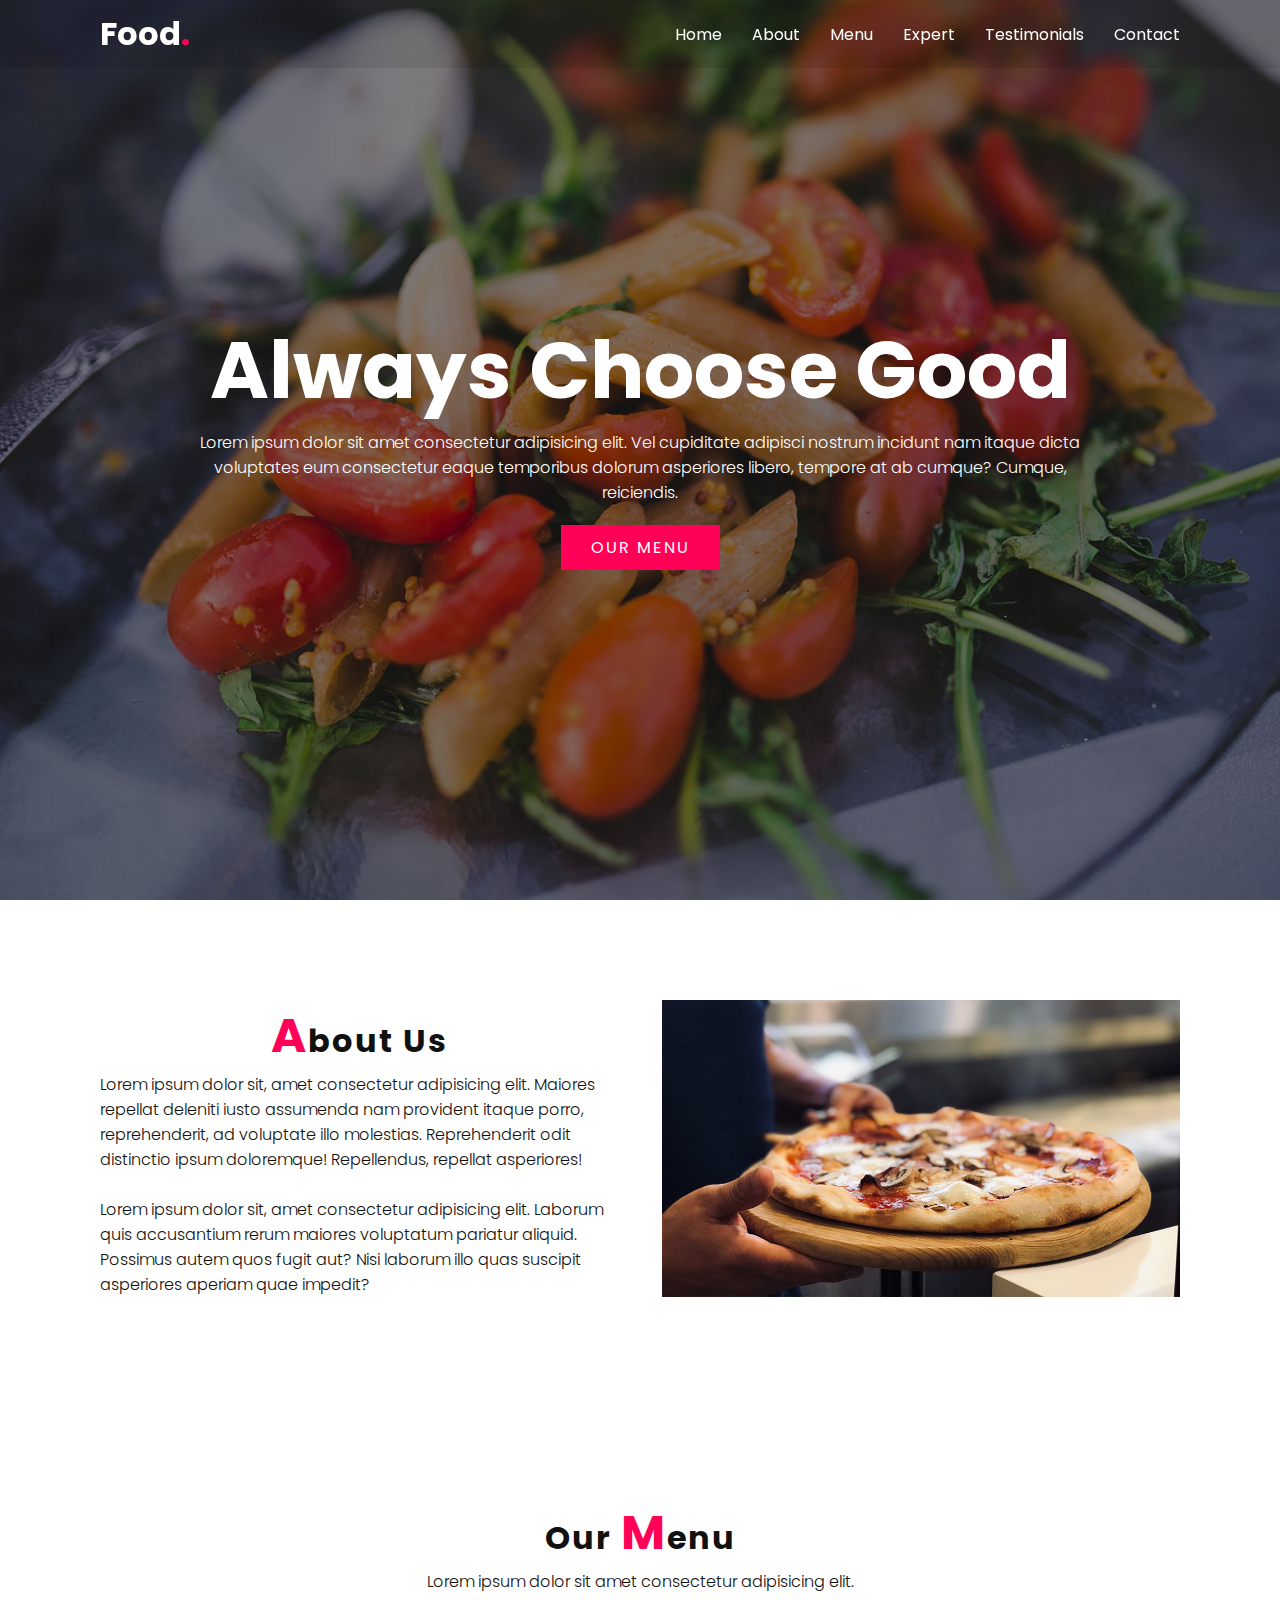
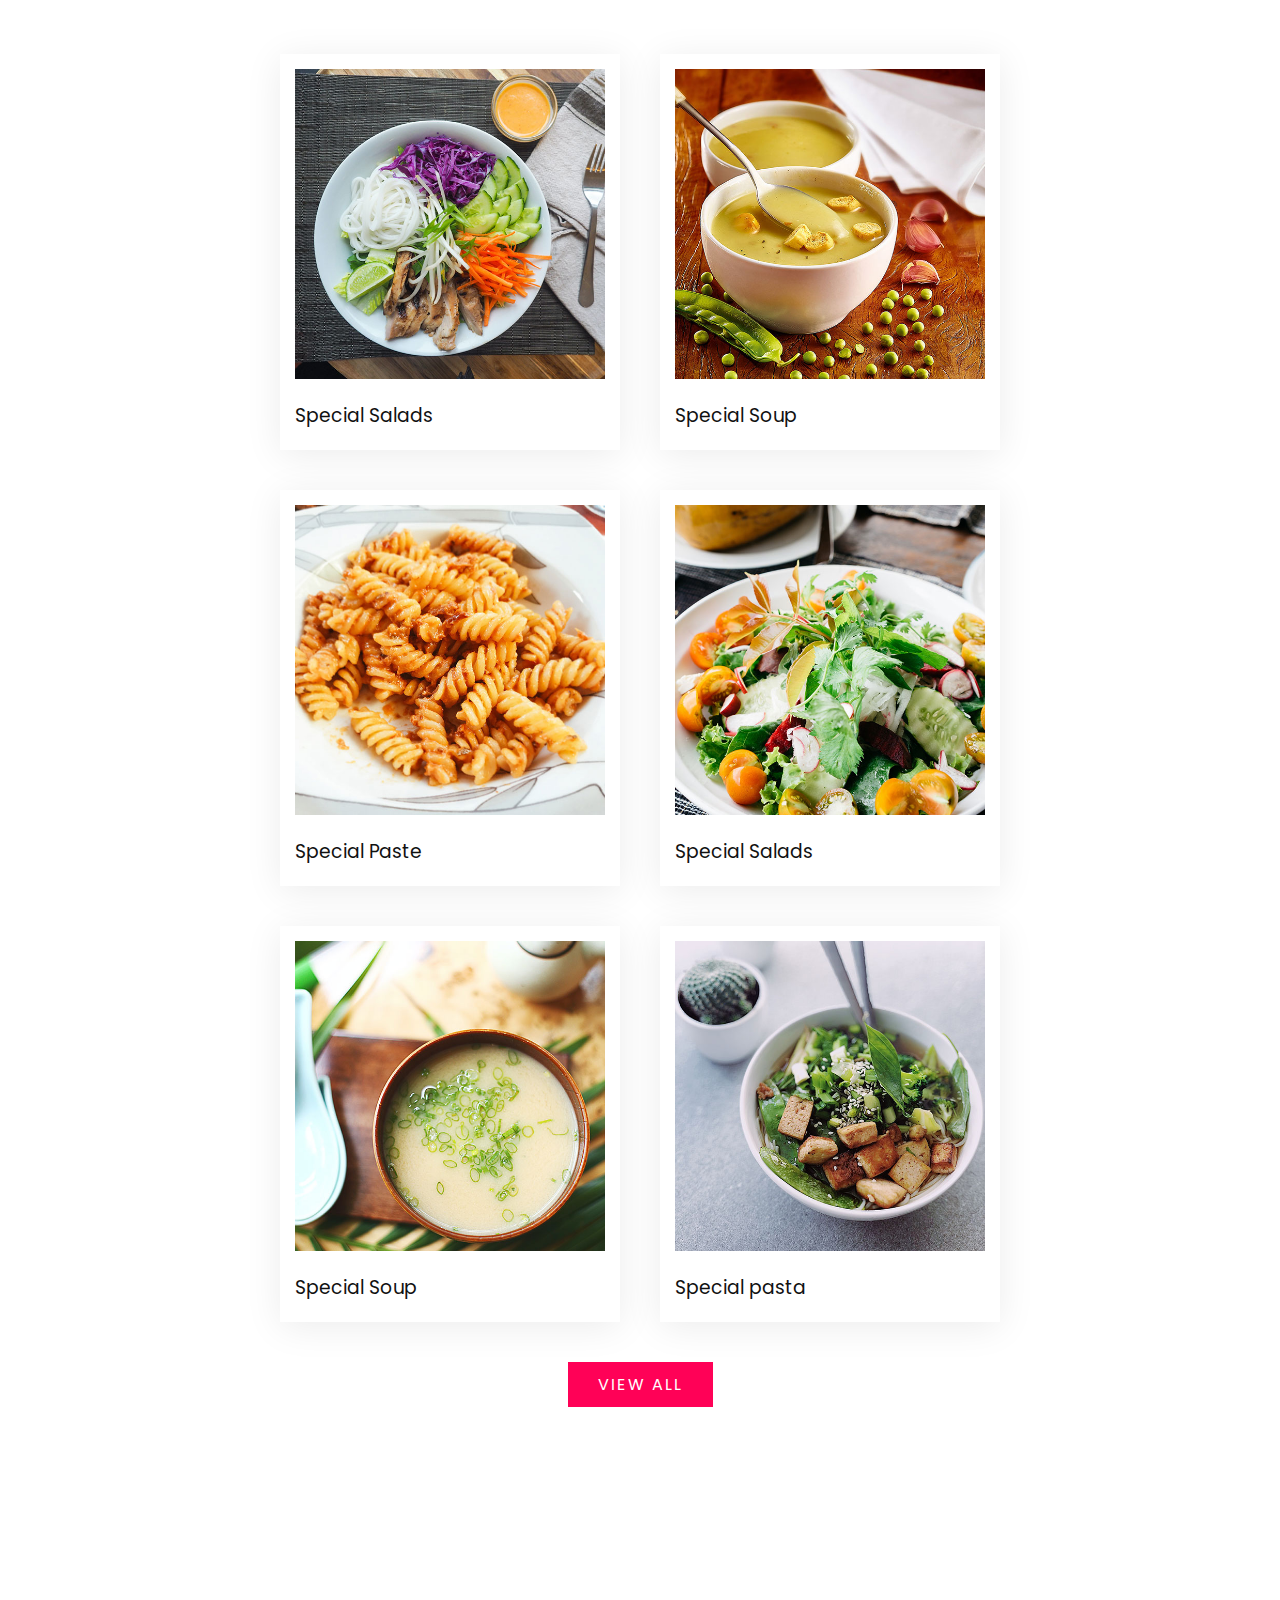
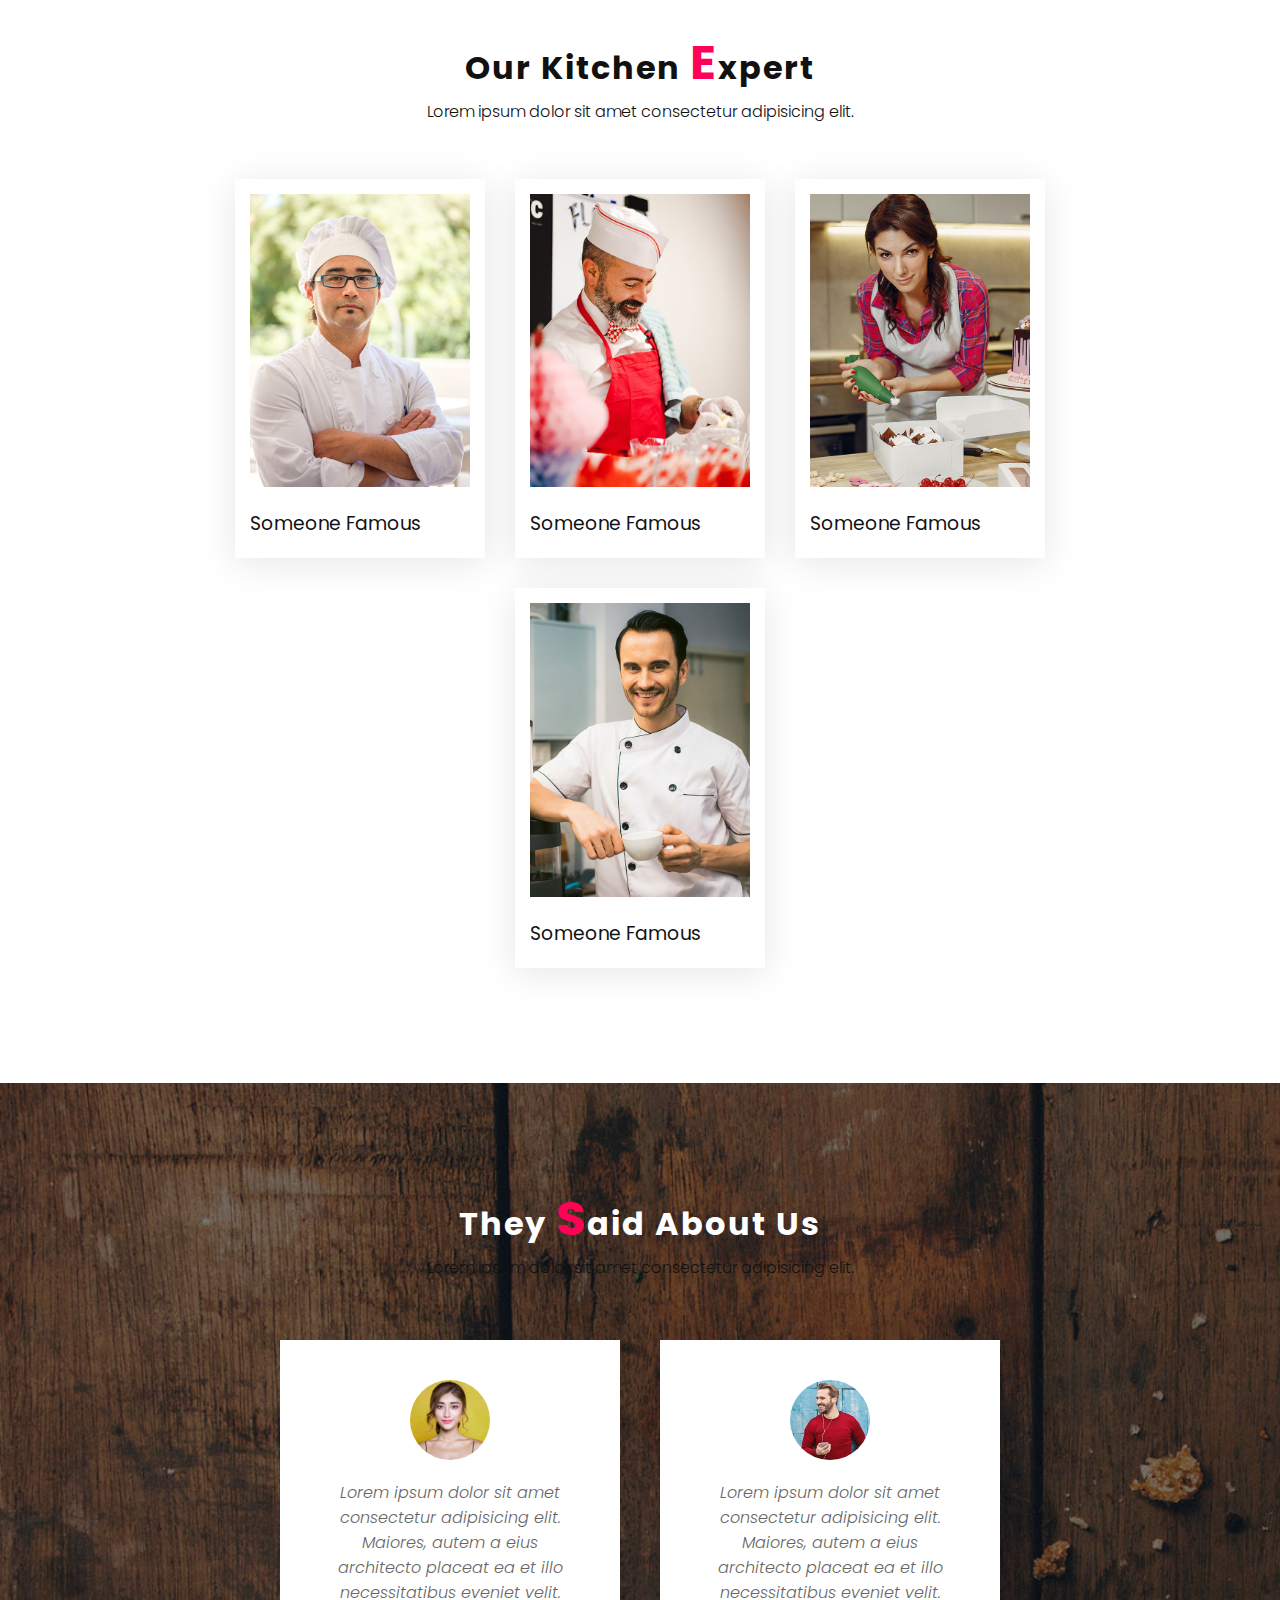
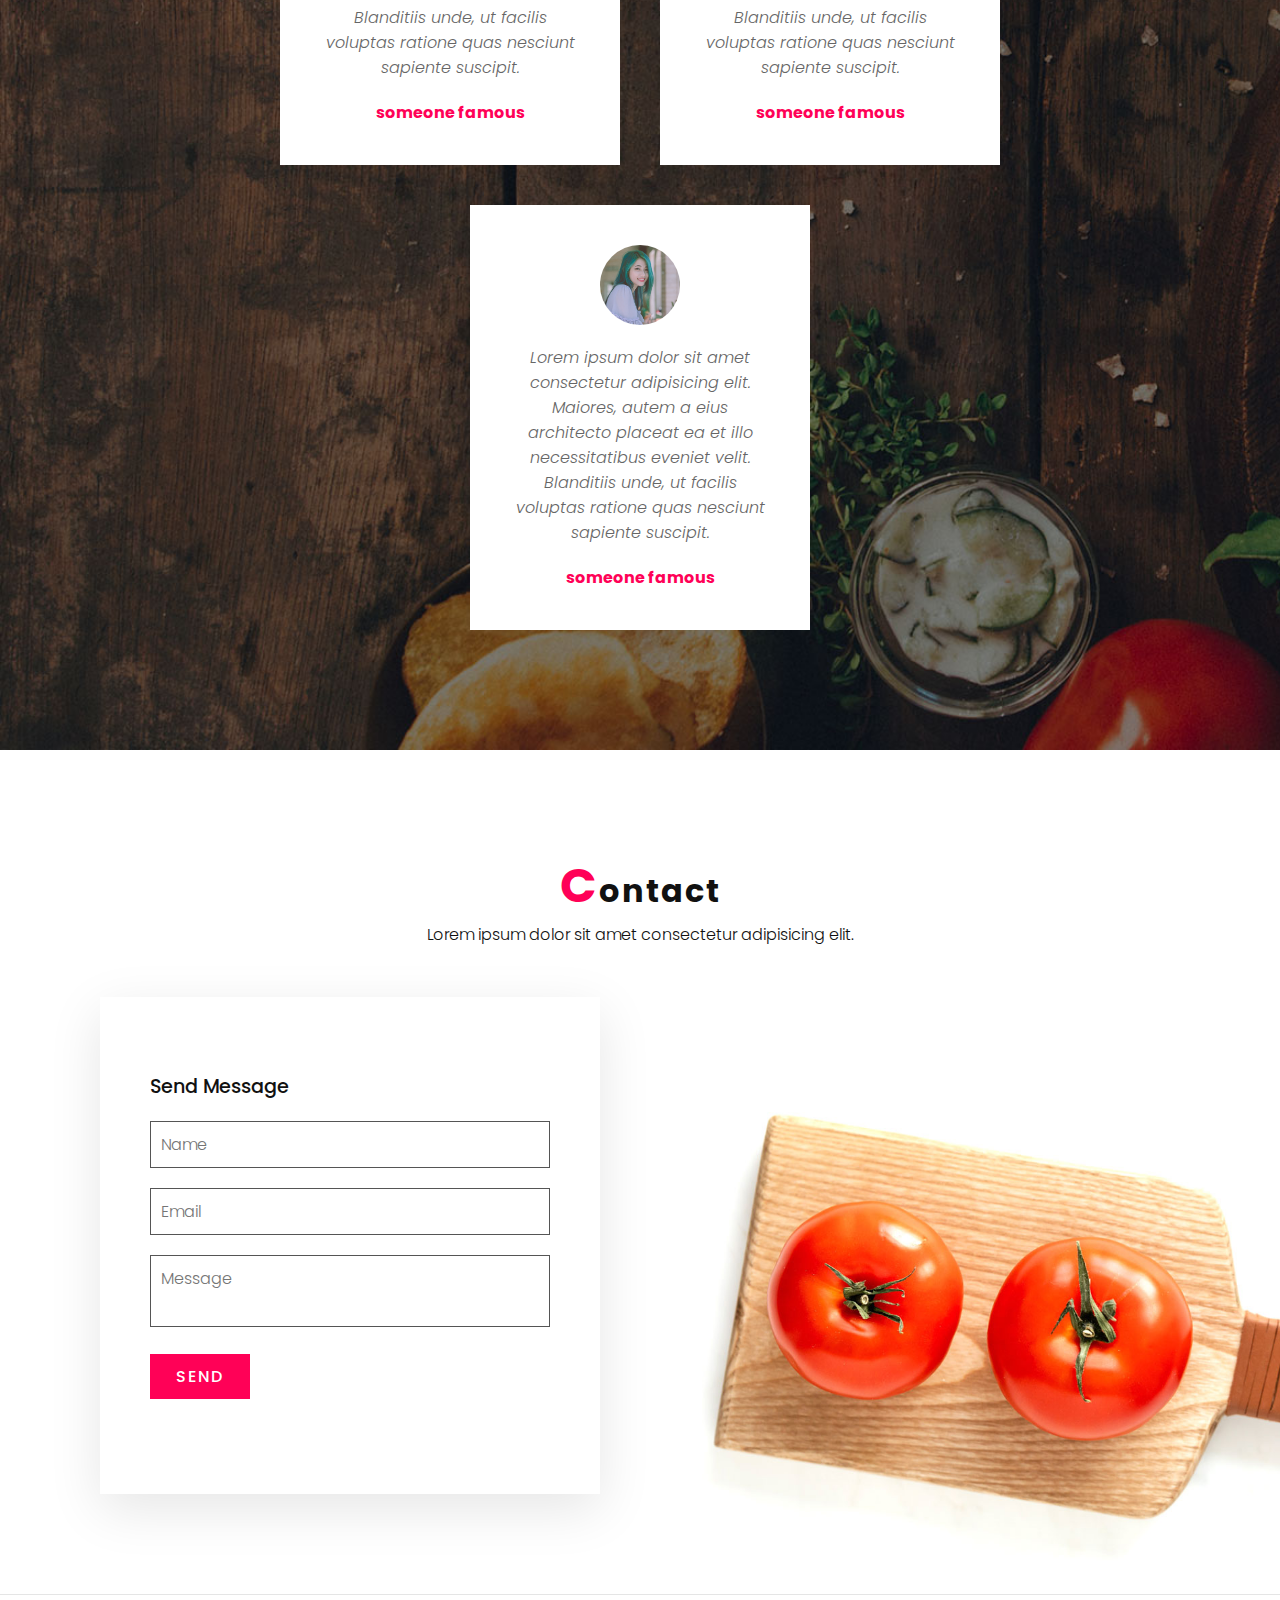
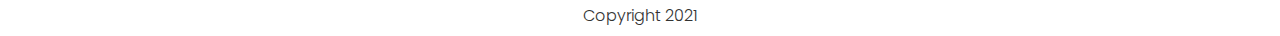
<file: Responsive Recipes/index.html>
<!DOCTYPE html>
<html lang="en">
  <head>
    <link rel="stylesheet" href="index.css" />
    <meta charset="UTF-8" />
    <meta http-equiv="X-UA-Compatible" content="IE=edge" />
    <meta name="viewport" content="width=device-width, initial-scale=1.0" />
    <title>Recipe Website</title>
    <script type="text/javascript">
      window.addEventListener("scroll", function () {
        const header = document.querySelector("header");
        header.classList.toggle("sticky", window.scrollY > 60);
      });
    </script>
  </head>
  <body>
    <!----------------------------------------H E A D  E R   S T A R T ----------------------------------------------------->
    <header>
      <a href="#" class="logo">Food<span>.</span></a>
      <div class="menuToggle"></div>
      <ul class="navigation">
        <li><a href="#banner">Home</a></li>
        <li><a href="#about">About</a></li>
        <li><a href="#menu">Menu</a></li>
        <li><a href="#expert">Expert</a></li>
        <li><a href="#testimonials">Testimonials</a></li>
        <li><a href="#contact">Contact</a></li>
      </ul>
    </header>
    <!----------------------------------------H E A D  E R   E N D  -------------------------------------------------------->

    <!----------------------------------------B A N N E R   S T A R T ------------------------------------------------------>
    <section class="banner" id="banner">
      <div class="content">
        <h2>Always Choose Good</h2>
        <p>
          Lorem ipsum dolor sit amet consectetur adipisicing elit. Vel
          cupiditate adipisci nostrum incidunt nam itaque dicta voluptates eum
          consectetur eaque temporibus dolorum asperiores libero, tempore at ab
          cumque? Cumque, reiciendis.
        </p>
        <a href="#" class="btn">Our Menu</a>
      </div>
    </section>
    <!----------------------------------------B A N N E R   E N D  -------------------------------------------------------->
    <!----------------------------------------A B O  U T   S T A R T   ----------------------------------------------------->
    <section class="about" id="about">
      <div class="row">
        <div class="col50">
          <h2 class="titleText"><span>A</span>bout Us</h2>
          <p>
            Lorem ipsum dolor sit, amet consectetur adipisicing elit. Maiores
            repellat deleniti iusto assumenda nam provident itaque porro,
            reprehenderit, ad voluptate illo molestias. Reprehenderit odit
            distinctio ipsum doloremque! Repellendus, repellat asperiores!
            <br /><br />
            Lorem ipsum dolor sit, amet consectetur adipisicing elit. Laborum
            quis accusantium rerum maiores voluptatum pariatur aliquid. Possimus
            autem quos fugit aut? Nisi laborum illo quas suscipit asperiores
            aperiam quae impedit?
          </p>
        </div>
        <div class="col50">
          <div class="imgBx">
            <img src="images/img1.jpg" alt="" />
          </div>
        </div>
      </div>
    </section>
    <!----------------------------------------A B O  U T   S T A R T   ----------------------------------------------------->
    <!----------------------------------------M E N U    S T A R T   ----------------------------------------------------->
    <section class="menu" id="menu">
      <div class="title">
        <h2 class="titleText">Our <span>M</span>enu</h2>
        <p>Lorem ipsum dolor sit amet consectetur adipisicing elit.</p>
      </div>

      <div class="content">
        <div class="box">
          <div class="imgBx">
            <img src="images/menu1.jpg" alt="" />
          </div>
          <div class="text">
            <h3>Special Salads</h3>
          </div>
        </div>

        <div class="box">
          <div class="imgBx">
            <img src="images/menu2.jpg" alt="" />
          </div>
          <div class="text">
            <h3>Special Soup</h3>
          </div>
        </div>

        <div class="box">
          <div class="imgBx">
            <img src="images/menu3.jpg" alt="" />
          </div>
          <div class="text">
            <h3>Special Paste</h3>
          </div>
        </div>

        <div class="box">
          <div class="imgBx">
            <img src="images/menu4.jpg" alt="" />
          </div>
          <div class="text">
            <h3>Special Salads</h3>
          </div>
        </div>

        <div class="box">
          <div class="imgBx">
            <img src="images/menu5.jpg" alt="" />
          </div>
          <div class="text">
            <h3>Special Soup</h3>
          </div>
        </div>

        <div class="box">
          <div class="imgBx">
            <img src="images/menu6.jpg" alt="" />
          </div>
          <div class="text">
            <h3>Special pasta</h3>
          </div>
        </div>
      </div>
      <div class="title">
        <a href="#" class="btn">View All</a>
      </div>
    </section>
    <!----------------------------------------M E N U    E N D    ----------------------------------------------------->
    <!---------------------------------------- E X P E R T   S T A R T  ----------------------------------------------------->
    <section class="expert" id="expert">
      <div class="title">
        <h2 class="titleText">Our Kitchen <span>E</span>xpert</h2>
        <p>Lorem ipsum dolor sit amet consectetur adipisicing elit.</p>
      </div>
      <div class="content">
        <div class="box">
          <div class="imgBx">
            <img src="images/expert1.jpg" alt="" />
          </div>
          <div class="text">
            <h3>Someone Famous</h3>
          </div>
        </div>

        <div class="box">
          <div class="imgBx">
            <img src="images/expert2.jpg" alt="" />
          </div>
          <div class="text">
            <h3>Someone Famous</h3>
          </div>
        </div>

        <div class="box">
          <div class="imgBx">
            <img src="images/expert3.jpg" alt="" />
          </div>
          <div class="text">
            <h3>Someone Famous</h3>
          </div>
        </div>

        <div class="box">
          <div class="imgBx">
            <img src="images/expert4.jpg" alt="" />
          </div>
          <div class="text">
            <h3>Someone Famous</h3>
          </div>
        </div>
      </div>
    </section>

    <!---------------------------------------- E X P E R T   E N D  ----------------------------------------------------->
    <!---------------------------------------- T E S T I M O N I A L   S T A R T  ----------------------------------------------->
    <section class="testimonials" id="testimonials">
      <div class="title white">
        <h2 class="titleText">They <span>S</span>aid About Us</h2>
        <p>Lorem ipsum dolor sit amet consectetur adipisicing elit.</p>
      </div>
      <div class="content">
        <div class="box">
          <div class="imgBx">
            <img src="images/testi1.jpg" alt="" />
          </div>
          <div class="text">
            <p>
              Lorem ipsum dolor sit amet consectetur adipisicing elit. Maiores,
              autem a eius architecto placeat ea et illo necessitatibus eveniet
              velit. Blanditiis unde, ut facilis voluptas ratione quas nesciunt
              sapiente suscipit.
            </p>
            <h3>someone famous</h3>
          </div>
        </div>

        <div class="box">
          <div class="imgBx">
            <img src="images/testi2.jpg" alt="" />
          </div>
          <div class="text">
            <p>
              Lorem ipsum dolor sit amet consectetur adipisicing elit. Maiores,
              autem a eius architecto placeat ea et illo necessitatibus eveniet
              velit. Blanditiis unde, ut facilis voluptas ratione quas nesciunt
              sapiente suscipit.
            </p>
            <h3>someone famous</h3>
          </div>
        </div>

        <div class="box">
          <div class="imgBx">
            <img src="images/testi3.jpg" alt="" />
          </div>
          <div class="text">
            <p>
              Lorem ipsum dolor sit amet consectetur adipisicing elit. Maiores,
              autem a eius architecto placeat ea et illo necessitatibus eveniet
              velit. Blanditiis unde, ut facilis voluptas ratione quas nesciunt
              sapiente suscipit.
            </p>
            <h3>someone famous</h3>
          </div>
        </div>
      </div>
    </section>
    <!--------------------------------------- T E S T I M O N I A L   E N D  ------------------------------------------->
    <!---------------------------------------- C O N T A C T   S T A R T  ----------------------------------------------->
    <section class="contact" id="contact">
      <div class="title">
        <h2 class="titleText"><span>C</span>ontact</h2>
        <p>Lorem ipsum dolor sit amet consectetur adipisicing elit.</p>
      </div>
      <div class="contactForm">
        <h3>Send Message</h3>
        <div class="inputBox">
          <input type="text" placeholder="Name" />
        </div>
        <div class="inputBox">
          <input type="text" placeholder="Email" />
        </div>
        <div class="inputBox">
          <textarea placeholder="Message"></textarea>
        </div>
        <div class="inputBox">
          <input type="submit" value="Send" />
        </div>
      </div>
    </section>
    <!---------------------------------------- C O N T A C T   E N D  ----------------------------------------------->
    <div class="copyrightText">
      <p>Copyright 2021</p>
    </div>
  </body>
</html>
</file>
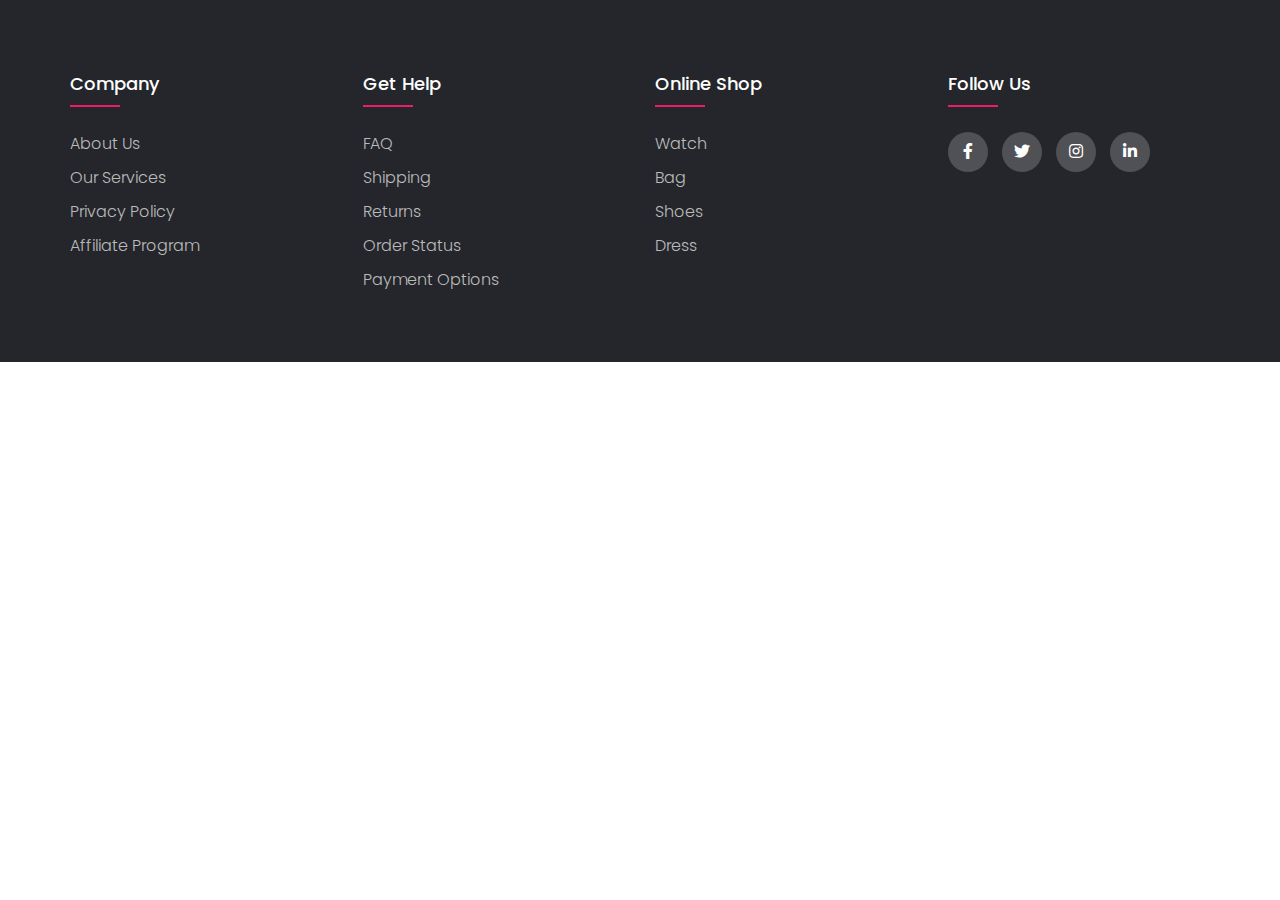
<file: Responsive Footer Design/footer.html>
<!DOCTYPE html>
<html lang="en">
  <head>
    <link rel="stylesheet" href="footer.css" />
    <meta charset="UTF-8" />
    <meta http-equiv="X-UA-Compatible" content="IE=edge" />
    <meta name="viewport" content="width=device-width, initial-scale=1.0" />
    <link
      rel="stylesheet"
      type="text/css"
      href="https://cdnjs.cloudflare.com/ajax/libs/font-awesome/5.15.3/css/all.min.css"
    />
    <title>Footer Design</title>
  </head>
  <body>
    <footer class="footer">
      <div class="container">
        <div class="row">
          <div class="footer-col">
            <h4>company</h4>
            <ul>
              <li><a href="#">about us</a></li>
              <li><a href="#">our services</a></li>
              <li><a href="#">privacy policy</a></li>
              <li><a href="#">affiliate program</a></li>
            </ul>
          </div>

          <div class="footer-col">
            <h4>get help</h4>
            <ul>
              <li><a href="#">FAQ</a></li>
              <li><a href="#">shipping</a></li>
              <li><a href="#">returns</a></li>
              <li><a href="#">order status</a></li>
              <li><a href="#">payment options</a></li>
            </ul>
          </div>

          <div class="footer-col">
            <h4>online shop</h4>
            <ul>
              <li><a href="#">watch</a></li>
              <li><a href="#">bag</a></li>
              <li><a href="#">shoes</a></li>
              <li><a href="#">dress</a></li>
            </ul>
          </div>

          <div class="footer-col">
            <h4>follow us</h4>
            <div class="social-links">
              <a href="#"><i class="fab fa-facebook-f"></i></a>
              <a href="#"><i class="fab fa-twitter"></i></a>
              <a href="#"><i class="fab fa-instagram"></i></a>
              <a href="#"><i class="fab fa-linkedin-in"></i></a>
            </div>
          </div>
        </div>
      </div>
    </footer>
  </body>
</html>
</file>
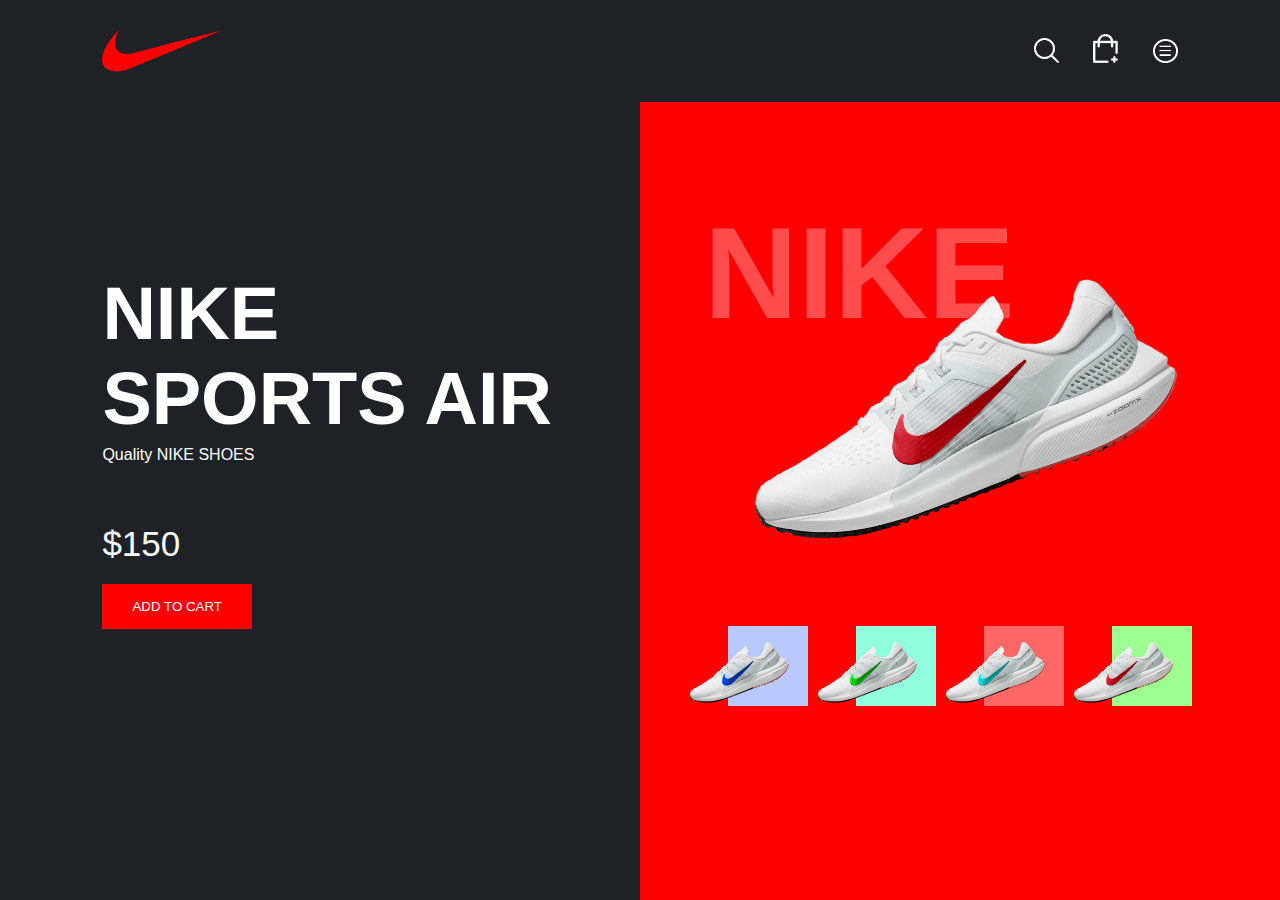
<file: Responsive Product Page/product.html>
<!DOCTYPE html>
<html lang="en">
  <head>
    <link rel="stylesheet" href="product.css" />
    <meta charset="UTF-8" />
    <meta http-equiv="X-UA-Compatible" content="IE=edge" />
    <meta name="viewport" content="width=device-width, initial-scale=1.0" />
    <title>Document</title>
  </head>
  <body>
    <div class="container">
      <nav>
        <img src="img\logo.png" alt="" class="logo" />
        <div class="nav-icons">
          <img src="img/search.png" alt="" />
          <img src="img/cart.png" alt="" />
          <img src="img/menu.png" alt="" />
        </div>
      </nav>

      <div class="row">
        <div class="col-1">
          <h1>NIKE <br />SPORTS AIR</h1>
          <p>Quality NIKE SHOES</p>
          <h2>$150</h2>
          <button type="button">ADD TO CART</button>
        </div>
        <div class="col-2">
          <div class="feature-img">
            <img src="img/nike.png" alt="" />
          </div>
          <div class="small-img-row">
            <div class="small-img">
              <img src="img/nike-b.png" alt="" />
            </div>
            <div class="small-img">
              <img src="img/nike-g.png" alt="" />
            </div>
            <div class="small-img">
              <img src="img/nike-s.png" alt="" />
            </div>
            <div class="small-img">
              <img src="img/nike.png" alt="" />
            </div>
          </div>
          <h2>NIKE</h2>
        </div>
      </div>
    </div>
  </body>
</html>
</file>
<file: Responsive Recipes/index.css>
@import url("https://fonts.googleapis.com/css?family=Poppins:200,300,400,500,600,700,800,900&display=swap");

* {
  margin: 0;
  padding: 0;
  box-sizing: border-box;
  font-family: "Poppins", sans-serif;
  scroll-behavior: smooth;
}

p {
  font-weight: 300;
  color: #111;
}

section {
  padding: 100px;
}

/* ---------------------------------------------H E A D E R    S T A R T S------------------------------------------------*/
header {
  position: fixed;
  top: 0;
  left: 0;
  width: 100%;
  padding: 10px 100px;
  /* z-index:1000 */
  display: flex;
  justify-content: space-between;
  align-items: center;
  transition: 0.6s;
  background-color: rgb(0, 0, 0, 0.09);
}
/* --------------H E A D E R   S T I C K Y   S T A R T S--------------*/
header.sticky {
  background: #fff;
  /* padding: 10px 100px; */
  box-shadow: 0 5px 20px rgba(0, 0, 0, 0.5);
}
header.sticky .logo {
  color: black;
}
header.sticky .navigation li a {
  color: black;
}
header.sticky .navigation li a.active {
  color: #ff0157;
  transition: all 0.3s ease;
}

/* --------------H E A D E R   S T I C K Y   E N D S -----------------*/
header .logo {
  color: #fff;
  font-weight: 700;
  font-size: 2em;
  text-decoration: none;
}
header .logo span {
  color: #ff0157;
}
header .navigation {
  /* position:relative;
   text-align: center; */
  display: flex;
}
header .navigation li {
  list-style: none;
  margin-left: 30px;
}
header .navigation li a {
  text-decoration: none;
  color: #fff;
}

/* ---------------------------------------------------H E A D E R    E N D S ---------------------------------------------------------*/

/* ---------------------------------------------------S E C T I O N   B A N N E R   S T A R T S------------------------------------------*/
.banner {
  /*position: relative;*/
  width: 100%;
  min-height: 100vh;
  background: url(images/bg.jpg);
  background-size: cover;
  background-position: center;
  display: flex;
  justify-content: center;
  align-items: center;
}
.banner .content {
  max-width: 900px;
  text-align: center;
}

.banner .content h2 {
  font-size: 5em;
  color: #fff;
}
.banner .content p {
  font-size: 1em;
  color: #fff;
}
.btn {
  font-size: 1em;
  background-color: #ff0157;
  color: #fff;
  display: inline-block;
  padding: 10px 30px;
  margin: 20px;
  text-transform: uppercase;
  text-decoration: none;
  letter-spacing: 2px;
  transition: 0.4s;
}

.btn:hover {
  letter-spacing: 3px;
}
/* -----------------------------------S E C T I O N   B A N N E R   E N D ----------------------------------*/
/* -----------------------------------S E C T I O N   A B O U T   S T A R T  ----------------------------------*/
section {
  padding: 100px;
}
.row {
  /*position: relative;
  width: 100%; 
  */
  display: flex;
  justify-content: space-between;
}
.row .col50 {
  /* position:relative; */
  width: 48%;
}

.titleText {
  color: #111;
  font-size: 2rem;
  letter-spacing: 2px;
  text-align: center;
}
.titleText span {
  color: #ff0157;
  font-weight: 700;
  font-size: 1.5em;
}

.row .col50 .imgBx {
  /* position: relative; */
  width: 100%;
  height: 100%;
}
.row .col50 .imgBx img {
  /* position: absolute;
  top: 0;
  left: 0;
*/
  height: 100%;
  width: 100%;
  object-fit: cover;
  background-position: center;
  background-size: contain;
}

/*-------------------------------------------------S E C T I O N   M  E N U   S T A R T --------------------------------------------------------*/

.title {
  /* width: 100%;*/
  display: flex;
  justify-content: center;
  align-items: center;
  flex-direction: column;
}

.menu .content {
  display: flex;
  justify-content: center;
  align-items: center;
  /* flex-direction: row-reverse; */
  flex-wrap: wrap;
  margin-top: 40px;
}

.menu .content .box {
  width: 340px;
  margin: 20px;
  border: 15px solid #fff;
  box-shadow: 0px 5px 35px rgba(0, 0, 0, 0.08);
}

.menu .content .box .imgBx {
  /* position: relative; */
  /* width: 100%; */
  /*  height: 300px;  */
}
.menu .content .box .imgBx img {
  /* position: absolute;
  top: 0;
  left: 0;
   height: 100%;
  object-fit: cover;
  background-position: center;
  background-size: contain;
*/

  width: 100%;
}
.menu .content .box .text {
  padding: 15px 0 5px;
}
.menu .content .box .text h3 {
  font-weight: 400;
  color: #111;
}

/*----------------------------------------S E C T I O N  E X P E R T   S T A R T   -----------------------------------------------------*/

.expert .content {
  margin-top: 40px;
  display: flex;
  justify-content: center;
  flex-wrap: wrap;
  /* flex-direction:row; */
}

.expert .content .box {
  width: 250px;
  margin: 15px;
  border: 15px solid #fff;
  box-shadow: 0px 5px 35px rgba(0, 0, 0, 0.1);
}
.expert .content .box .imgBx {
  /* position: relative; */
  /* width: 100%; */
  /* height:300px; */
}
.expert .content .box .imgBx img {
  /* position: absolute;
  top: 0;
  left: 0;
*/
  /* height: 100%;
  object-fit: cover;
  background-position: center;
  background-size: contain;
  */
  width: 100%;
}
.expert .content .box .text {
  padding: 15px 0px 5px;
}
.expert .content .box .text h3 {
  font-weight: 400;
  color: #111;
}
/*----------------------------------------S E C T I O N  E X P E R T   E N D    -----------------------------------------------------*/

/*----------------------------------------S E C T I O N  T E S T I M O N I A L   E N D    ---------------------------------------------*/
.testimonials {
  background-image: url(images/bg2.jpg);
  background-size: cover;
}

.white .titleText {
  color: #fff;
}
.white .p {
  color: #fff;
}
.testimonials .content {
  display: flex;
  flex-wrap: wrap;
  justify-content: center;
  align-items: center;
  flex-direction: row;
  margin-top: 40px;
}

.testimonials .content .box {
  width: 340px;
  margin: 20px;
  padding: 40px;
  background: #fff;
  display: flex;
  justify-content: center;
  align-items: center;
  flex-direction: column;
}
.testimonials .content .box .imgBx {
  /* position:relative; */
  width: 80px;
  height: 80px;
  margin-bottom: 20px;
  border-radius: 50%;
  overflow: hidden;
}
.testimonials .content .box .imgBx img {
  /* position: absolute;
  top: 0;
  left: 0;
*/
  /* height: 100%;
  object-fit: cover;
  background-position: center;
  background-size: contain;
  */
  width: 100%;
}

.testimonials .content .box .text {
  text-align: center;
}

.testimonials .content .box .text p {
  color: #666;
  font-style: italic;
}
.testimonials .content .box .text h3 {
  margin-top: 20px;
  color: #111;
  font-size: 1em;
  color: #ff0157;
  font-weight: 600px;
}

/*----------------------------------------S E C T I O N  C O N T A C T   S T A R T    ---------------------------------------------*/
.contact {
  background: url(images/bg3.jpg);
  background-size: cover;
}
.contactForm {
  padding: 75px 50px;
  box-shadow: 0 15px 50px rgba(0, 0, 0, 0.1);
  max-width: 500px;
  margin-top: 50px;
}
.contactForm h3 {
  color: #111;
  font-size: 1.2em;
  margin-bottom: 20px;
  font-weight: 500;
}
.contactForm .inputBox {
  /* position:relative; */
  /* width: 100%; */
  margin-bottom: 20px;
}
.contactForm .inputBox input,
.contactForm .inputBox textarea {
  width: 100%;
  border: 1px solid #555;
  padding: 10px;
  color: #111;
  font-size: 16px;
  font-weight: 300;
  resize: none;
}
.contactForm .inputBox input[type="submit"] {
  font-size: 1em;
  color: #fff;
  background: #ff0157;
  display: inline-block;
  text-transform: uppercase;
  text-decoration: none;
  letter-spacing: 2px;
  transition: 0.5s;
  max-width: 100px;
  font-weight: 500;
  border: none;
  cursor: pointer;
}
/*----------------------------------------S E C T I O N  C O N T A C T   E N D    ---------------------------------------------*/
.copyrightText {
  padding: 8px 40px;
  border-top: 1px solid rgba(0, 0, 0, 0.1);
  text-align: center;
}
.copyrightText p {
  color: #333;
}

/*---------------------------------------R E S P O N S I V E --------------------------------------------*/
@media (max-width: 991px) {
  header {
    padding: 10px 20px;
  }
  header .navigation {
    display: none;
  }
  .menuToggle {
    /*  position: relative; */
    width: 40px;
    height: 40px;
    background: url(images/menu.png);
    background-size: 30px;
    background-repeat: no-repeat;
    background-position: center;
    cursor: pointer;
  }
  header.sticky .menuToggle {
    filter: invert(1);
  }
  section {
    padding: 20px;
  }
  .banner .content h2 {
    font-size: 3em;
    color: #fff;
  }
  .row {
    flex-direction: column;
  }
  .row .col50 {
    /* position:relative; */
    width: 100%;
  }
  .row .col50 .imgBx {
    height: 300px;
    margin-top: 20px;
  }
}
/*-------------------------------active-------------------------------*/

header .navigation li .active {
  color: #ff0157;
}
</file>
<file: Responsive Footer Design/footer.css>
@import url("https://fonts.googleapis.com/css2?family=Poppins:ital,wght@0,400;0,500;0,600;0,700;1,300&display=swap");

body {
  line-height: 1.5;
  font-family: "Poppins", sans-serif;
}
* {
  margin: 0;
  padding: 0;
  box-sizing: border-box;
}
.footer {
  background-color: #24262b;
  padding: 70px 0;
}
.container {
  max-width: 1170px;
  margin: auto;
}
.row {
  display: flex;
  flex-wrap: wrap;
}
.footer-col {
 
  width: 25%;
  padding: 0 15px;
}
.footer-col h4 {
  font-size: 18px;
  color: white;
  text-transform: capitalize;
  margin-bottom: 35px;
  font-weight: 500;
  position: relative;
}
.footer-col h4::after {
  content: "";
  position: absolute;
  left: 0;
  bottom: -10px;
  background-color: #e91e63;
  height: 2px;
  width: 50px;
}

.footer-col ul li:not(:last-child) {
  margin-bottom: 10px;
}
.footer-col ul li a {
  display: block;
  font-size: 16px;
  color: #bbb;
  text-transform: capitalize;
  text-decoration: none;
  font-weight: 300;
}

.footer-col ul li a:hover {
  transition: all 0.3s ease-in;
  color: #fff;
  margin-left: 8px;
  font-weight: 600;
  transform: scale(1);
}
.footer-col .social-links a {
  display: inline-block;
  height: 40px;
  width: 40px;
  background-color: rgba(255, 255, 255, 0.2);
  margin: 0px 10px 10px 0px;
  text-align: center;
  line-height: 40px;
  border-radius: 50%;
  color: white;
}
.footer-col .social-links a:hover {
  color: white;
  background-color: #e91e63;
  transition: all 0.3s ease-in;
  transform: scale(1.1) rotate(360deg);
}
ul {
  list-style: none;
}

/*Responsive*/

@media (max-width: 767px) {
  .footer-col {
    width: 50%;
    margin-bottom: 30px;
  }
}
@media (max-width: 350px) {
  .footer-col {
    width: 100%;
    margin-bottom: 30px;
  }
}
</file>
<file: Responsive Product Page/product.css>
* {
  padding: 0;
  margin: 0;
  box-sizing: border-box;
  font-family: Verdana, Geneva, Tahoma, sans-serif;
}
.container {
  width: 100%;
  height: 100vh;
  background: #1e2227;
  color: white;
}
nav {
  display: flex;
  width: 100%;
  align-items: center;
  justify-content: space-between;
  padding: 30px 8%;
  position: fixed;
  top: 0;
  background: #1e2227;
  z-index: 1;
}
.logo {
  width: 120px;
  cursor: pointer;
}
.logo:hover {
  transform: scale(1.1);
}

.nav-icons img {
  width: 25px;
  margin-left: 30px;
  cursor: pointer;
}
.nav-icons img:hover {
  transform: scale(1.1);
}
.row {
  height: 100%;
  width: 100%;
  display: flex;
}
.col-1,
.col-2 {
  flex-basis: 50%;
  /* height: 100%; */
  display: flex;
  flex-direction: column;
  justify-content: center;
}
.col-2 {
  background: red;
  padding-top: 8%;
  position: relative;
}
.col-1 {
  padding-left: 8%;
}
.col-1 h1 {
  font-size: 74px;
  /* line-height: 100px; */
  margin-bottom: 5px;
}
.col-1 h2 {
  font-size: 35px;
  margin-top: 60px;
  font-weight: 500;
}
.col-1 h2:hover {
  padding-left: 5px;
}
button {
  width: fit-content;
  padding: 15px 30px;
  background: red;
  border: none;
  color: white;
  cursor: pointer;
  margin-top: 20px;
  transition: transform 0.3s ease;
}
button:hover {
  transform: scale(1.1);
  background: white;
  color: red;
  font-weight: 800;
}
.feature-img {
  /* width: 100%; */
  text-align: center;
}
.feature-img img {
  width: 80%;
  transform: rotate(-20deg);
  z-index: 2;
}

.small-img-row {
  display: flex;
  width: 80%;
  margin: 70px auto 0;
  align-items: center;
  justify-content: space-around;
}
.small-img {
  width: 80px;
  height: 80px;
  background: white;
}
.small-img img {
  width: 120px;
  transform: translate(-50px, 20px) rotate(-20deg);
}

.small-img:nth-child(1) {
  background: #b9c8ff;
}
.small-img:nth-child(2) {
  background: #91ffdd;
}
.small-img:nth-child(3) {
  background: #ff6767;
}
.small-img:nth-child(4) {
  background: #9dff90;
}
.col-2 h2 {
  color: white;
  position: absolute;
  left: 10%;
  top: 22%;
  font-size: 130px;
  opacity: 0.3;
  z-index: 10;
}
</file>
